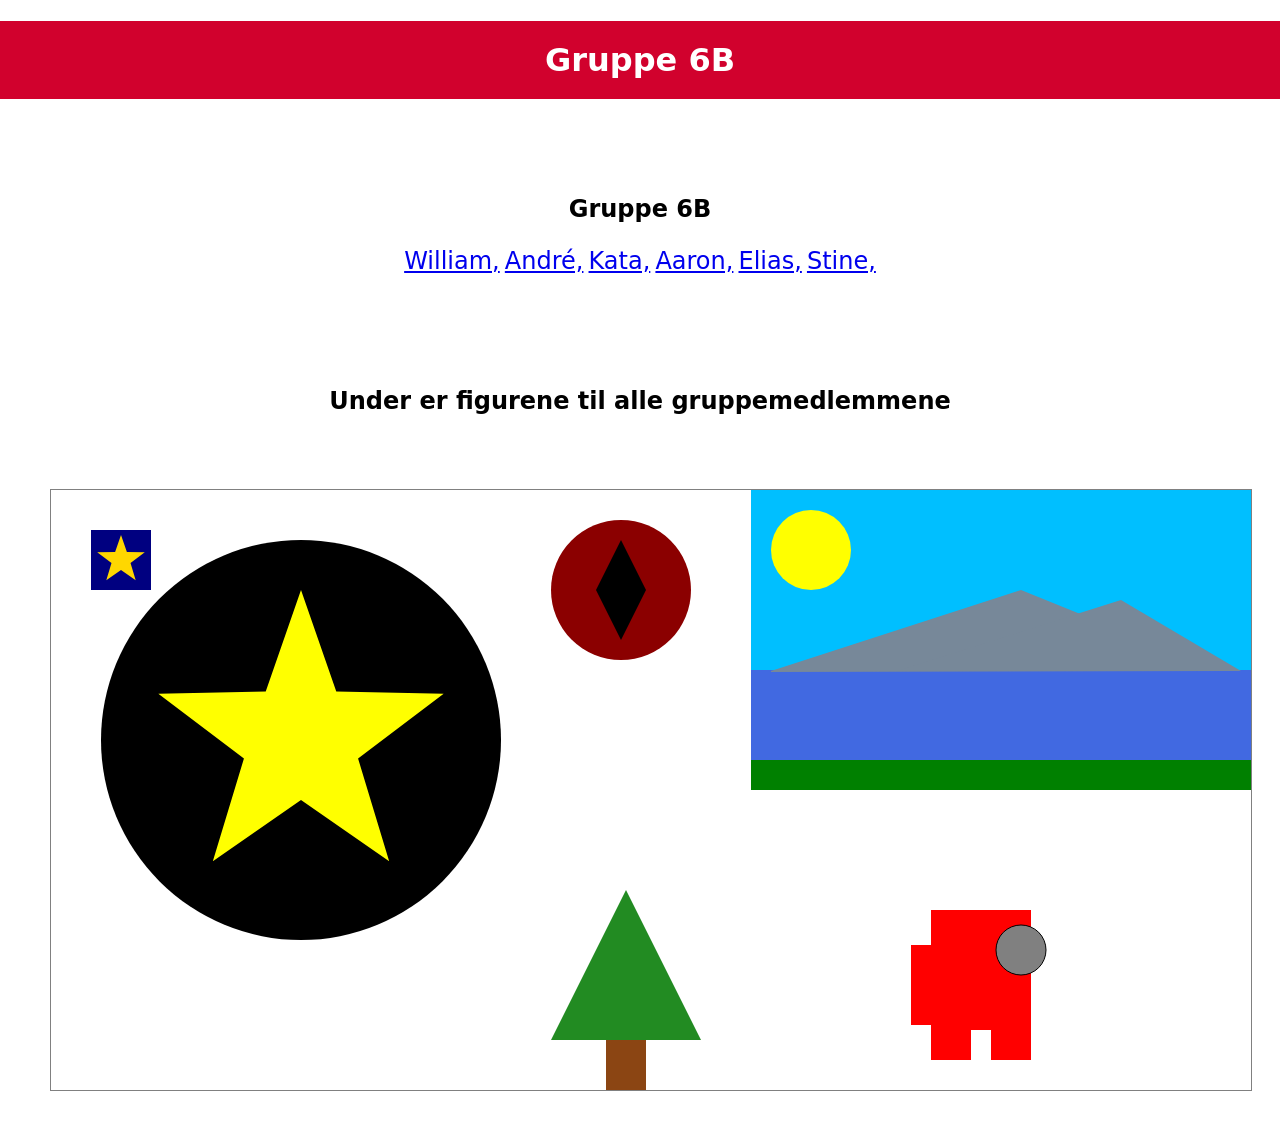
<file: index.html>
<!DOCTYPE html>
<html lang="en">
<head>
    <meta charset="UTF-8">
    <meta name="viewport" content="width=device-width, initial-scale=1.0">
    <title>Hovedside</title>
    <style type="text/css">

        body{
            text-align: center;
            font-family: system-ui, -apple-system, BlinkMacSystemFont, 'Segoe UI', Roboto, Oxygen, Ubuntu, Cantarell, 'Open Sans', 'Helvetica Neue', sans-serif;
            background-color: white;
            margin: 0;
        }

        h1{
            padding: 20px;
            background-color: #d1012d;
            color: white;
        }

        div{
            position: relative;
            padding: 50px;
        }


    </style>
</head>

<body>
 <h1> Gruppe 6B</h1>

    <style>
        #gruppe6b a {
            font-size: 24px;
        }
        h3{
            font-size: 24px;
        }


    </style>

    <div id="gruppe6b">
        <h3>Gruppe 6B</h3>
        <a href="William.html">William,</a>
        <a href="André.html">André,</a>
        <a href="Kata.html">Kata,</a>
        <a href="Aaron.html">Aaron,</a>
        <a href="Elias.html">Elias,</a>
        <a href="Stine.html">Stine,</a>

    </div>
    <br></br>
    <h3>Under er figurene til alle gruppemedlemmene</h3>
    <div>
        <canvas id="myCanvas" width="1200" height="600" style="border:1px solid grey"></canvas>

        <script src="js/figures.js"></script>
        <script src="js/hovedside.js"></script>

    </div>




</body>
</html>
</file>
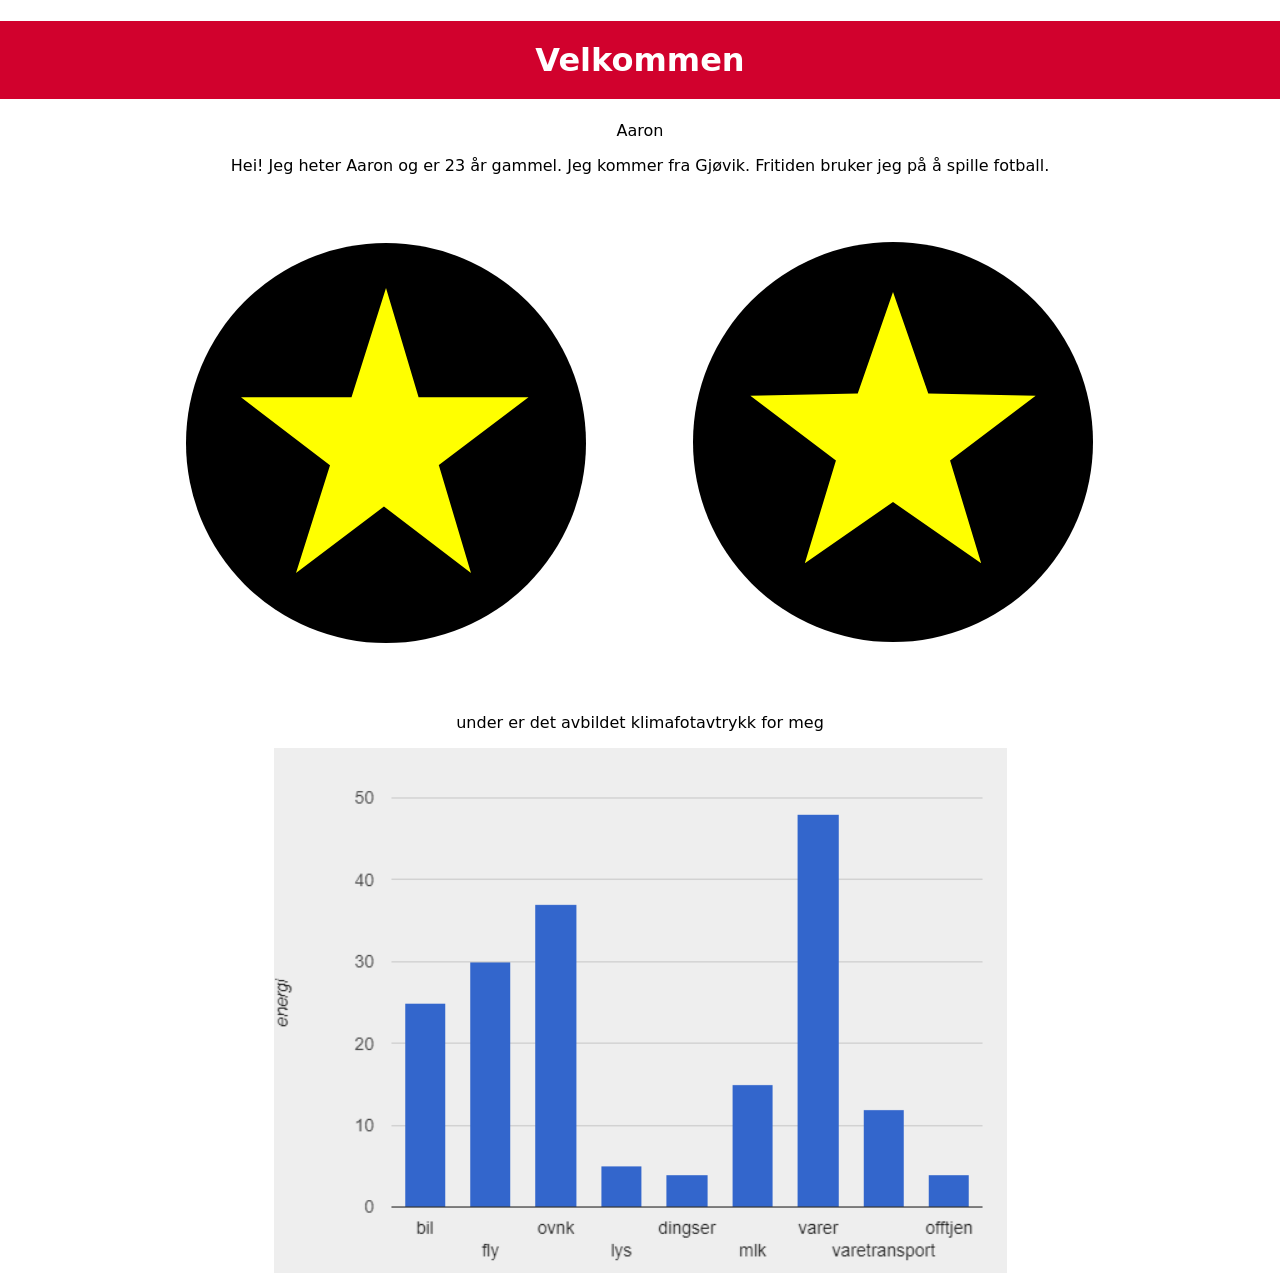
<file: Aaron.html>
<!DOCTYPE html>

<html lang="en">
<head>

    <meta charset="UTF-8">
    <meta name="viewport" content="width=device-width, initial-scale=1.0">
    <title>Aaron</title>
    <link rel="stylesheet" href="css/gruppe6b.css">
</head> 

<body>
    <h1>Velkommen </h1>
    <p>Aaron</p>
    <p>Hei! Jeg heter Aaron og er 23 år gammel. Jeg kommer fra Gjøvik. Fritiden bruker jeg på å spille fotball.</p>

    <svg id = mySVG width="500" height="500"></svg>

    <canvas id="myCanvas" width="500" height="500" style="border:1px solid white"></canvas>

    <script src="js/figures.js"></script>
    <script src="js/Aaron.js"></script>
</body>
  
   <br>
   <p> under er det avbildet klimafotavtrykk for meg </p>

    <img src="Klimafotavtrykk.png" alt="Klimafotavtrykk" width="733" height="525">
</html>
</file>
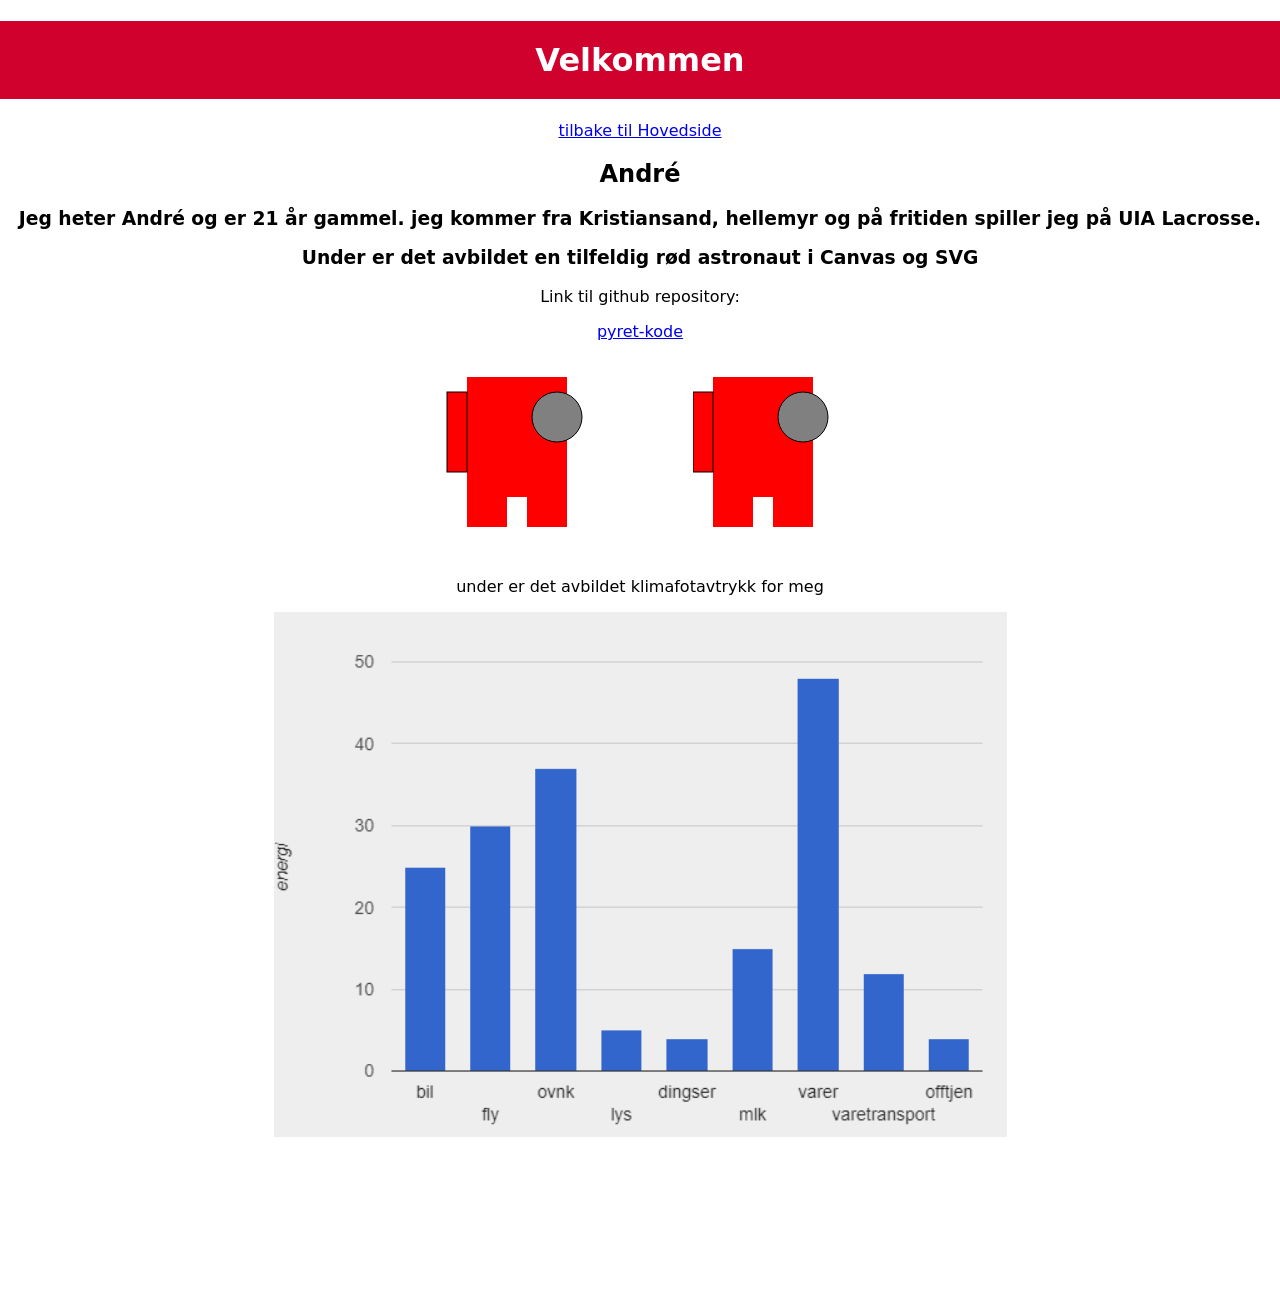
<file: André.html>
<!DOCTYPE html>
<html lang="en">
<head>
    <meta charset="UTF-8">
    <meta name="viewport" content="width=device-width, initial-scale=1.0">
    <title>André</title>
    <link rel="stylesheet" href="css/gruppe6b.css">
</head> 

<body>
    <h1>Velkommen </h1>

    <style>
a {
  text-align: left;
}
</style>

<a href="Hovedside.html">tilbake til Hovedside</a>

    <h2>André</h2>
    <h3>Jeg heter André og er 21 år gammel. jeg kommer fra Kristiansand, hellemyr og på fritiden spiller jeg på UIA Lacrosse. </h3>
    <h3>Under er det avbildet en tilfeldig rød astronaut i Canvas og SVG</h3>
    <p>Link til github repository:</p>
    <p><a href="https://https://github.com/Andrekalha/Finne">pyret-kode</a></p>


    
    <script src="js/figures.js"></script>
    <script src="js/andre.js"></script>

</body>


<script src="js/figures.js"> </script>
<script src="js/andre.js"> </script>

<canvas id="myCanvas" width="300" height="200" style="border:0px solid grey"> 
</canvas>

<script>//body
const c = document.getElementById("myCanvas");
const ctx = c.getContext("2d");

ctx.fillStyle = "red";
ctx.fillRect(80, 20, 100, 120);
</script>

<script>//left leg
const c2 = document.getElementById("myCanvas");
const ctx2 = c2.getContext("2d");

ctx2.fillStyle = "red";
ctx2.fillRect(80, 120, 40, 50);
</script>

<script>
    //right leg
const c3 = document.getElementById("myCanvas");
const ctx3 = c3.getContext("2d");

ctx3.fillStyle = "red";
ctx3.fillRect(140, 120, 40, 50);
</script>

<script>//backpack
const c4 = document.getElementById("myCanvas");
const ctx4 = c4.getContext("2d");

ctx4.fillStyle = "red";
ctx4.fillRect(60, 35, 50, 80);
</script>

<script>//backpack outline
const c5 = document.getElementById("myCanvas");
const ctx5 = c5.getContext("2d");

ctx5.strokeRect(60, 35, 20, 80);
</script>

<script>//Eye
    
const canvas = document.getElementById("myCanvas");
const ctx6 = canvas.getContext("2d");

ctx6.strokeStyle = "black";
ctx6.fillStyle = "grey";
ctx6.lineWidth = 1;

ctx6.beginPath();
ctx6.arc(170,60,25,0,2*Math.PI);
ctx6.fill()
ctx6.stroke(); 
</script>


<svg width="200" height="180">

//Kropp
  <rect x="20" y="0" width="100" height="120" style="fill:rgb(255,0,0);stroke-width:0;stroke:rgb(0,0,0)" />

//Left Leg
  <rect x="20" y="100" width="40" height="50" style="fill:rgb(255,0,0);stroke-width:0;stroke:rgb(0,0,0)" />

//Right Leg
   <rect x="80" y="100" width="40" height="50" style="fill:rgb(255,0,0);stroke-width:0;stroke:rgb(0,0,0)" />

//Backpack
   <rect x="0" y="15" width="20" height="80" style="fill:rgb(255,0,0);stroke-width:1;stroke:rgb(0,0,0)" />

//Eye
   <circle cx="110" cy="40" r="25" stroke="black" stroke-width="1"fill="grey" />
</svg>
 
   <br>
   <p> under er det avbildet klimafotavtrykk for meg </p>

    <img src="Klimafotavtrykk.png" alt="Klimafotavtrykk" width="733" height="525">
    <br>
    <br>
    <br>
    <br>
    <br>
    <br>
    <br>
    <br>
    <br>

</body>
</html>
</file>
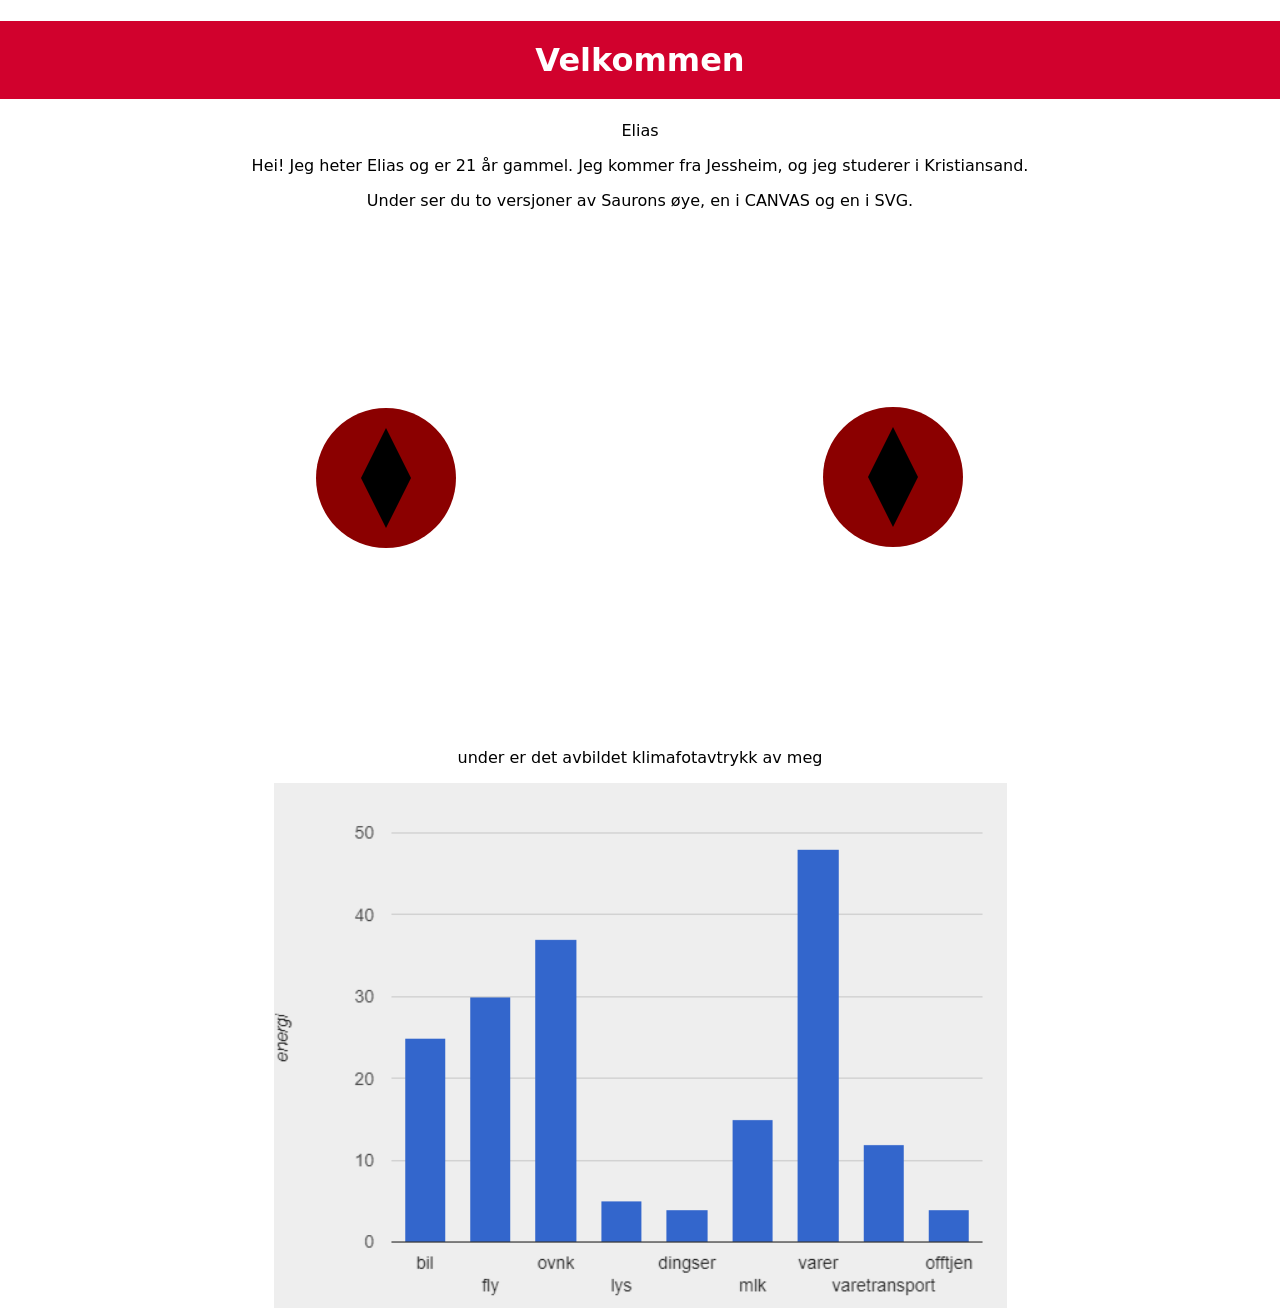
<file: Elias.html>
<!DOCTYPE html>
<html lang="en">
<head>
    <meta charset="UTF-8">
    <meta name="viewport" content="width=device-width, initial-scale=1.0">
    <title>Elias</title>
    <link rel="stylesheet" href="css/gruppe6b.css">
</head> 

<body>
    <h1>Velkommen </h1>
    <p>Elias</p>
    <p>Hei! Jeg heter Elias og er 21 år gammel. Jeg kommer fra Jessheim, og jeg studerer i Kristiansand. </p>
    </p>Under ser du to versjoner av Saurons øye, en i CANVAS og en i SVG.</p>

    <svg id = mySVG width="500" height="500"></svg>

    <canvas id="myCanvas" width="500" height="500" style="border:1px solid white"></canvas>

    <script src="js/figures.js"></script>
    <script src="js/elias.js"></script>
  <br>
   <p> under er det avbildet klimafotavtrykk av meg </p>

    <img src="Klimafotavtrykk.png" alt="Klimafotavtrykk" width="733" height="525">
    <br>
</body>

<body>
</body>
</html>
</file>
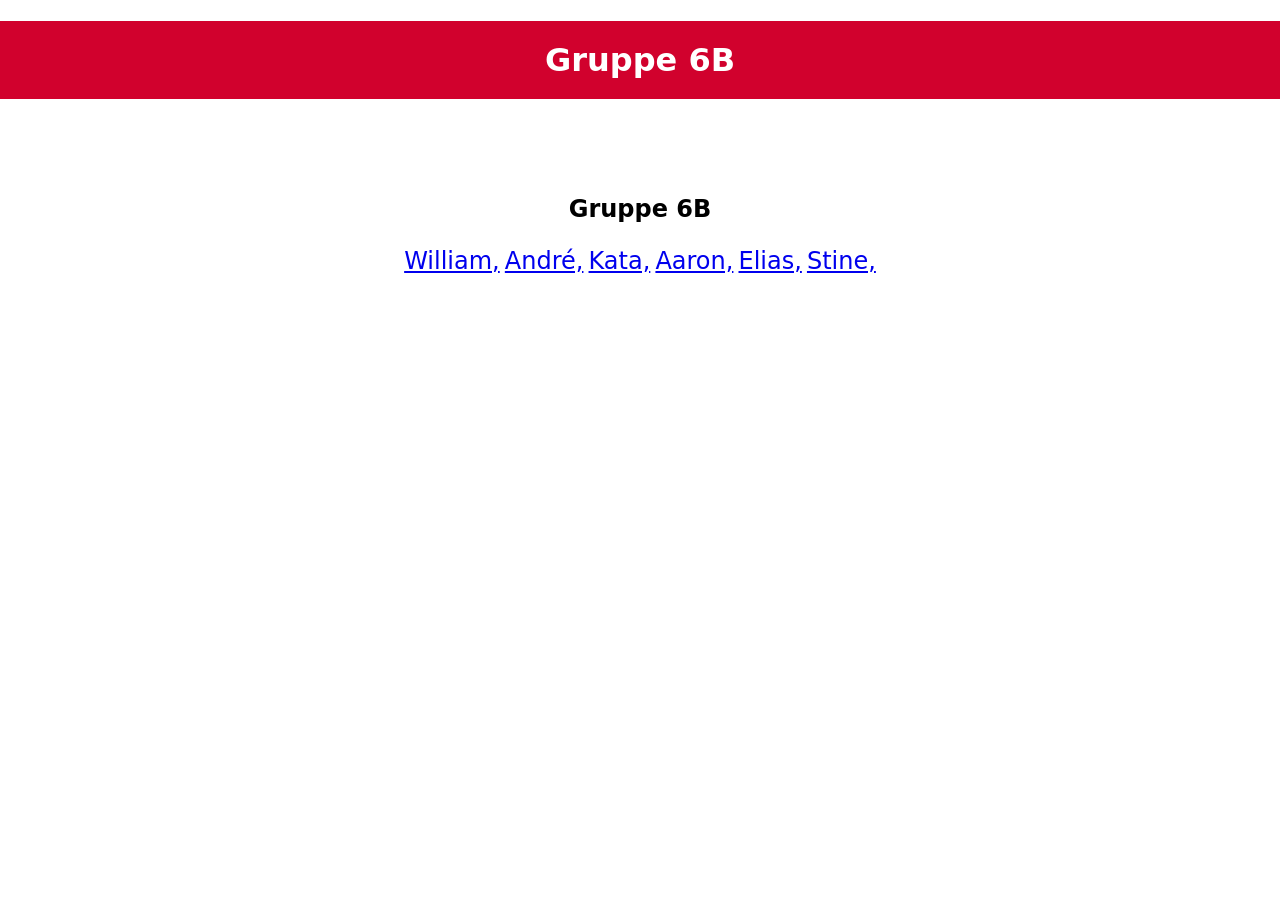
<file: hovedside.html>
<!DOCTYPE html>
<html lang="en">
<head>
    <meta charset="UTF-8">
    <meta name="viewport" content="width=device-width, initial-scale=1.0">
    <title>Hovedside</title>
    <style type="text/css">

        body{
            text-align: center;
            font-family: system-ui, -apple-system, BlinkMacSystemFont, 'Segoe UI', Roboto, Oxygen, Ubuntu, Cantarell, 'Open Sans', 'Helvetica Neue', sans-serif;
            background-color: white;
            margin: 0;
        }

        h1{
            padding: 20px;
            background-color: #d1012d;
            color: white;
        }

        div{
            position: relative;
            padding: 50px;
        }

    </style>
</head>

<body>
 <h1> Gruppe 6B</h1>

    <style>
        #gruppe6b a {
            font-size: 24px;
        }
        h3{
            font-size: 24px;
        }


    </style>

    <div id="gruppe6b">
        <h3>Gruppe 6B</h3>
        <a href="william.html">William,</a>
        <a href="André.html">André,</a>
        <a href="Kata.html">Kata,</a>
        <a href="Aaron.html">Aaron,</a>
        <a href="Elias.html">Elias,</a>
        <a href="Stine.html">Stine,</a>

    </div>

</body>
</html>
</file>
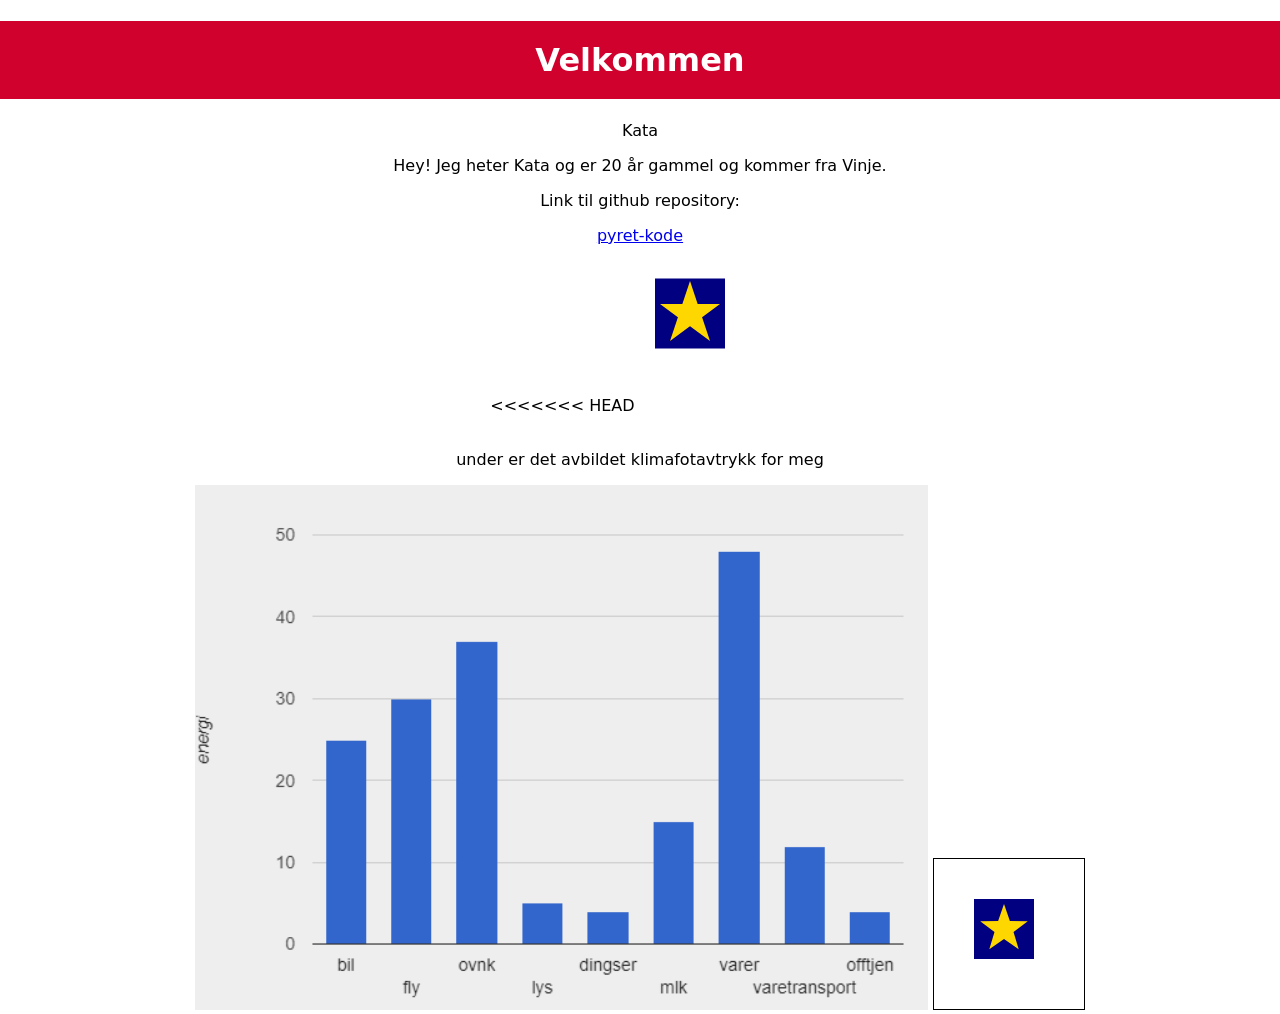
<file: kata.html>
<!DOCTYPE html>
<html lang="en">
<head>
    <meta charset="UTF-8">
    <meta name="viewport" content="width=device-width, initial-scale=1.0">
    <title>Kata</title>
    <link rel="stylesheet" href="css/gruppe6b.css">
</head> 


<body>
    <h1>Velkommen </h1>
    <p>Kata</p>
    <p>Hey! Jeg heter Kata og er 20 år gammel og kommer fra Vinje. </p>
    <p>Link til github repository:</p>
    <p><a href="https://github.com/KataLoore/pyret-starbox">pyret-kode</a></p>

<<<<<<< HEAD


    <svg id = mySVG width="150" height="150">    
    </svg>

    <br>
    <br>
    <p> under er det avbildet klimafotavtrykk for meg </p>

    <img src="Klimafotavtrykk.png" alt="Klimafotavtrykk" width="733" height="525">
</body>

    <canvas id="myCanvas" width="150" height="150" style="border:1px solid black;">

=======
    <div>
    <svg id = mySVG width="150" height="150"></svg>

    <canvas id="myCanvas" width="150" height="150" style="border:1px solid white">
    
>>>>>>> 6ae8ace86bbf17fa0d20561a83745c5a9b4067ed
    <script src="js/figures.js"></script>
    <script src="js/kata.js"></script>


<<<<<<< HEAD

 
=======
    </div>
    <br></br>
    <p> under er det avbildet klimafotavtrykk for meg </p>
    <img src="images/Klimafotavtrykk.png" alt="Klimafotavtrykk" width="733" height="525">
 </body>
>>>>>>> 6ae8ace86bbf17fa0d20561a83745c5a9b4067ed
</html>
</file>
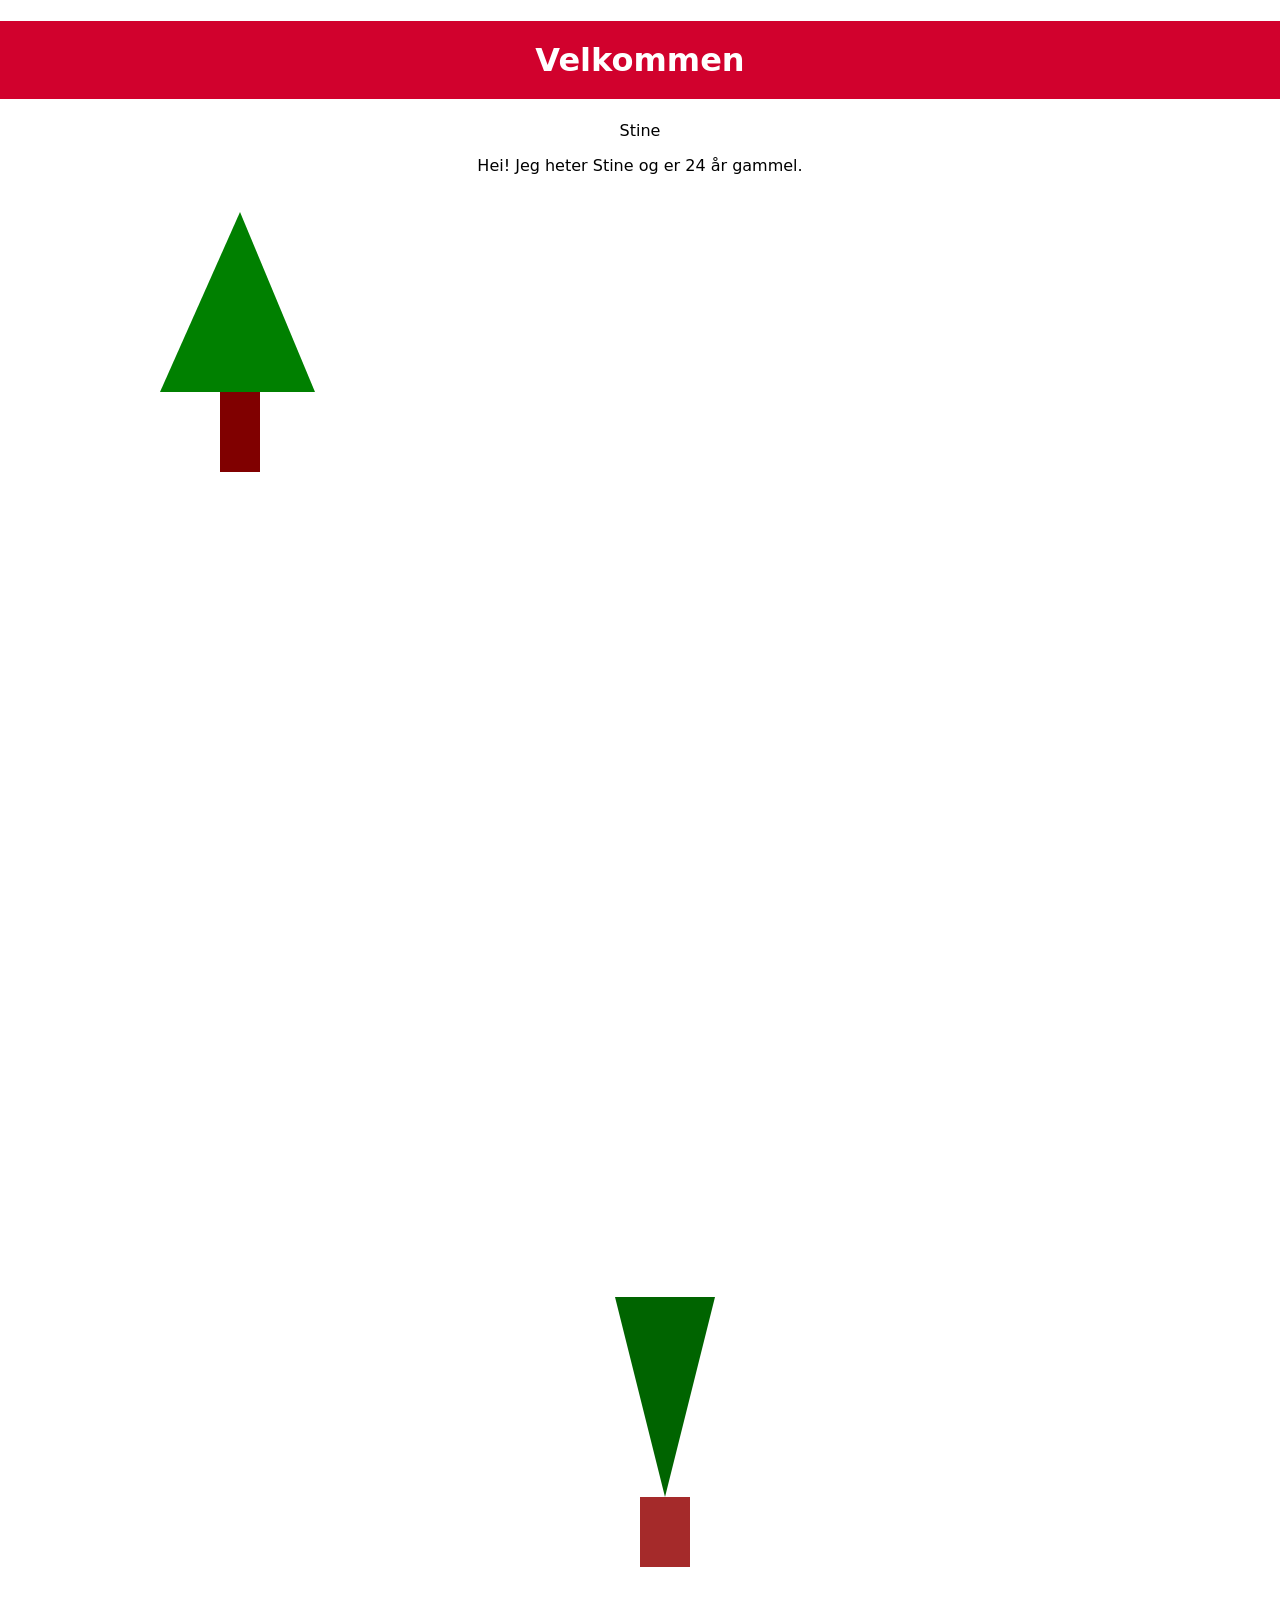
<file: stine 2.0.html>
<!DOCTYPE html>
<html lang="en">
<head>
    <meta charset="UTF-8">
    <meta name="viewport" content="width=device-width, initial-scale=1.0">
    <title>Stine</title>
    <style type="text/css">
        body {
            text-align: center;
            font-family: system-ui, -apple-system, BlinkMacSystemFont, 'Segoe UI', Roboto, Oxygen, Ubuntu, Cantarell, 'Open Sans', 'Helvetica Neue', sans-serif;
            background-color: white;
            margin: 0;
        }

        h1 {
            padding: 20px;
            background-color: #d1012d;
            color: white;
        }
        div {
            position: relative;
            padding: 50px;
        }

    </style>
</head> 

<body>
    <h1>Velkommen </h1>
    <p>Stine</p>
    <p>Hei! Jeg heter Stine og er 24 år gammel. </p>

    <canvas id="myCanvas" width="1000" height="1000" style="border:1px solid white;"></canvas>

    <script>
        const canvas = document.getElementById("myCanvas");
        const ctx = canvas.getContext("2d");

        // Green triangle (tree)
        ctx.beginPath();
        ctx.moveTo(100, 20);
        ctx.lineTo(175, 200);
        ctx.lineTo(20, 200);
        ctx.lineTo(100, 20);
        ctx.fillStyle = "#008000";
        ctx.fill();

        // Brown rectangle (tree trunk)
        ctx.fillStyle = "#800000";
        ctx.fillRect(80, 200, 40, 80);
    </script>

    <svg width="350" height="400">
        <!-- Tree trunk -->
        <rect x="175" y="300" width="50" height="70"
            style="fill:brown;stroke:brown;stroke-width:0;fill-opacity:1;stroke-opacity:0.9" />
  
        <!-- Tree branches -->
        <polygon points="200, 300, 150, 100, 250, 100" class="triangle" 
            style="fill:darkgreen;stroke:darkgreen;stroke-width:0;opacity:1" />
    </svg>
</body>

</html>
</file>
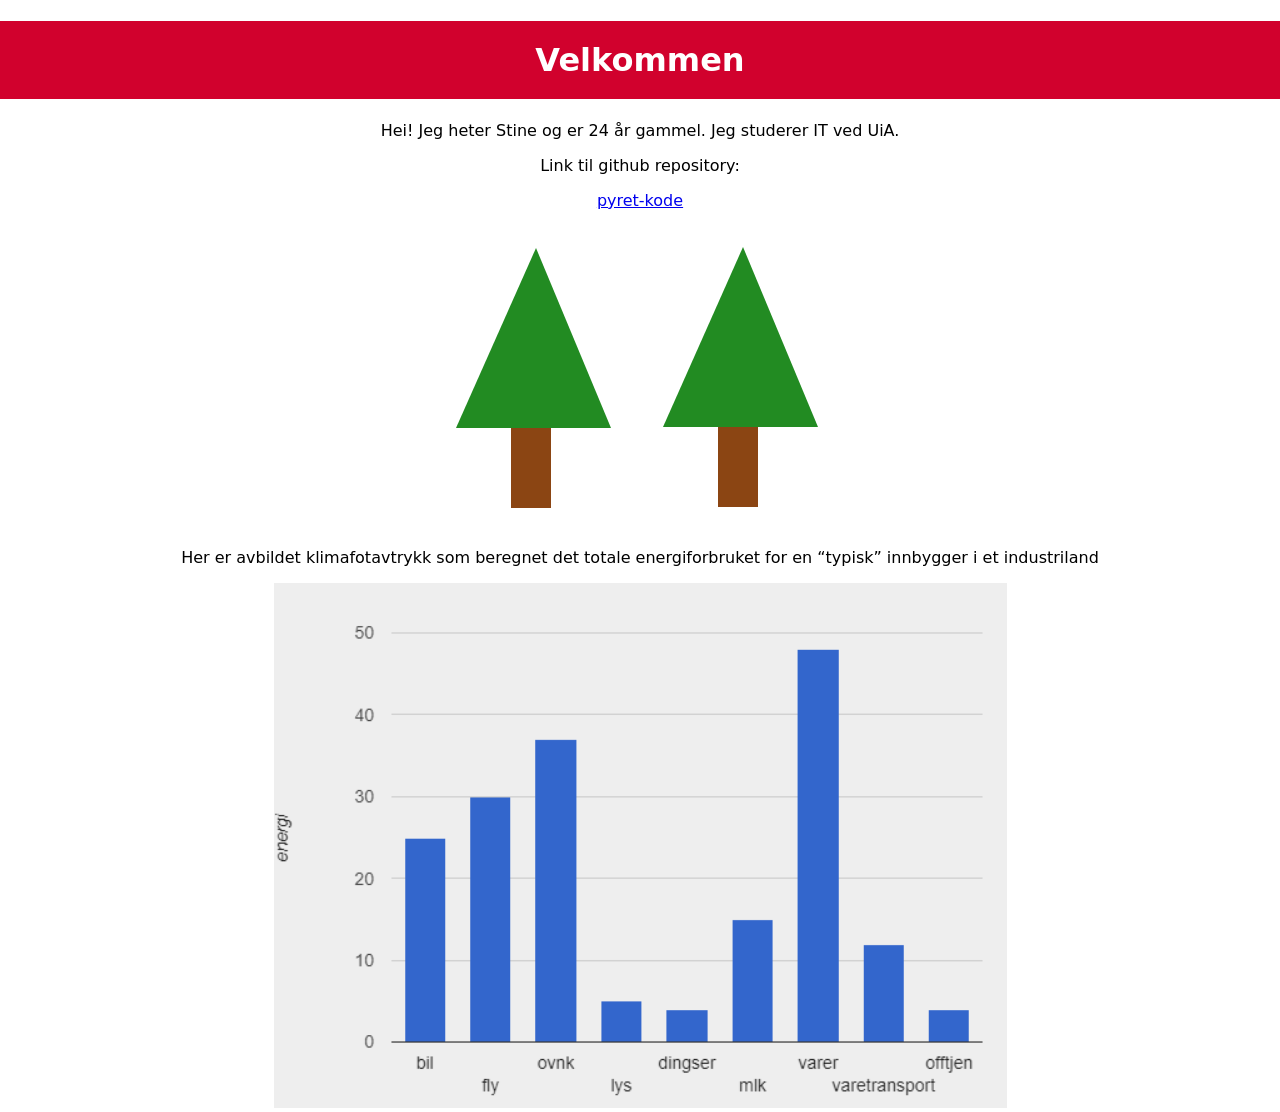
<file: Stine.html>
<!DOCTYPE html>
<html lang="en">
<head>
    <meta charset="UTF-8">
    <meta name="viewport" content="width=device-width, initial-scale=1.0">
    <title>Stine</title>
    <link rel="stylesheet" href="css/gruppe6b.css">


</head> 

<body>
    <h1> Velkommen </h1>
    <p>Hei! Jeg heter Stine og er 24 år gammel. Jeg studerer IT ved UiA. </p>
    <p>Link til github repository:</p>
    <p><a href="https://github.com/stinest-uia/Pyret-03/tree/main">pyret-kode</a></p>
    <svg id = mySVG width="200" height="300"></svg>

    <canvas id="myCanvas" width="200" height="300" style="border:1px solid white"></canvas>

    <script src="js/figures.js"></script>
    <script src="js/Stine.js"></script>

</body>
<br>
   <p> Her er avbildet klimafotavtrykk som beregnet det totale energiforbruket for en “typisk” innbygger i et industriland</p>
    <img src="Klimafotavtrykk.png" alt="Klimafotavtrykk" width="733" height="525">

</html>
</file>
<file: css/gruppe6b.css>
body{
    text-align: center;
    font-family: system-ui, -apple-system, BlinkMacSystemFont, 'Segoe UI', Roboto, Oxygen, Ubuntu, Cantarell, 'Open Sans', 'Helvetica Neue', sans-serif;
    background-color: white;
    margin: 0;
}

h1{
    padding: 20px;
    background-color: #d1012d;
    color: white;
}
div{
    position: relative;
    padding: 50px;
    }
</file>
